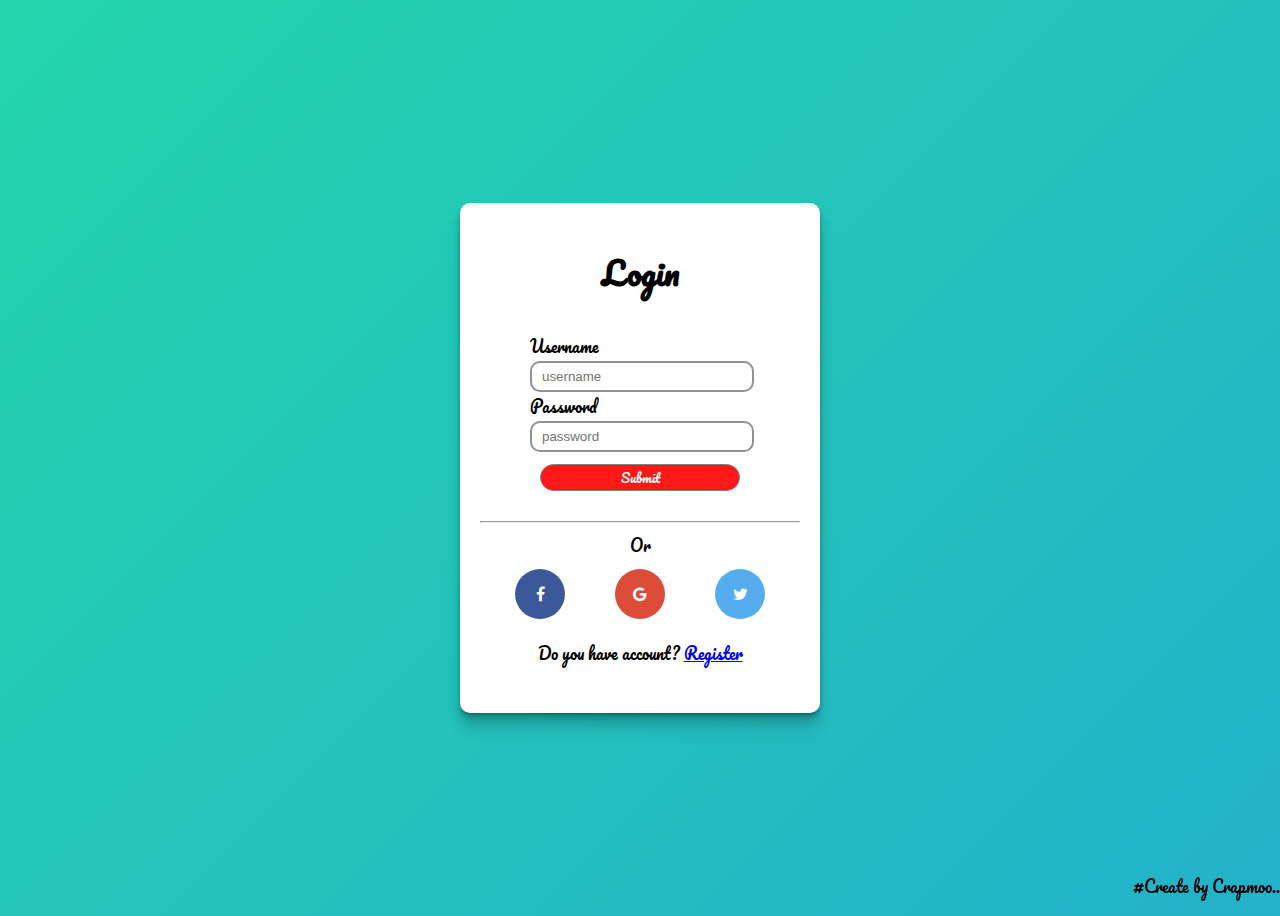
<file: index.html>
<!DOCTYPE html>
<html lang="en">

<head>
    <meta charset="UTF-8">
    <meta http-equiv="X-UA-Compatible" content="IE=edge">
    <meta name="viewport" content="width=device-width, initial-scale=1.0">
    <title>Login</title>
    <link rel="stylesheet" href="style.css">
    <link rel="stylesheet" href="https://cdnjs.cloudflare.com/ajax/libs/font-awesome/4.7.0/css/font-awesome.min.css">

</head>

<body>

    <div class="MainCon">
        <div class="loginContainer">
            <h1>Login</h1>
            <form id="data-login">
                <div class="formlogin">
                    <label>Username</label>
                    <input type="text" id="username" name="Username" placeholder="username">

                    <label>Password</label>
                    <input type="password" id="password" name="Password" placeholder="password">
                    <label id="wrong" class="wrongpasslabel"></label>
                </div>

                <button class="normal_button" type="submit">Submit</button>
            </form>
            <hr class="hrmargin">
            <label>Or</label>
            <div class="loginwithicon">
                <a href="https://www.facebook.com"><button class="fa fa-facebook"></button></a>
                <a href="https://www.google.com"><button class="fa fa-google"></button></a>
                <a href="https://twitter.com"><button class="fa fa-twitter"></button></a>
            </div>
            <div class="bottomlogin">
                <label>Do you have account?</label>
                <a href="register.html"><label>Register</label></a>
            </div>
            
        </div>
    </div>

    <div id="creadit">#Create by Crapmoo..</div>

</body>

</html>
</file>
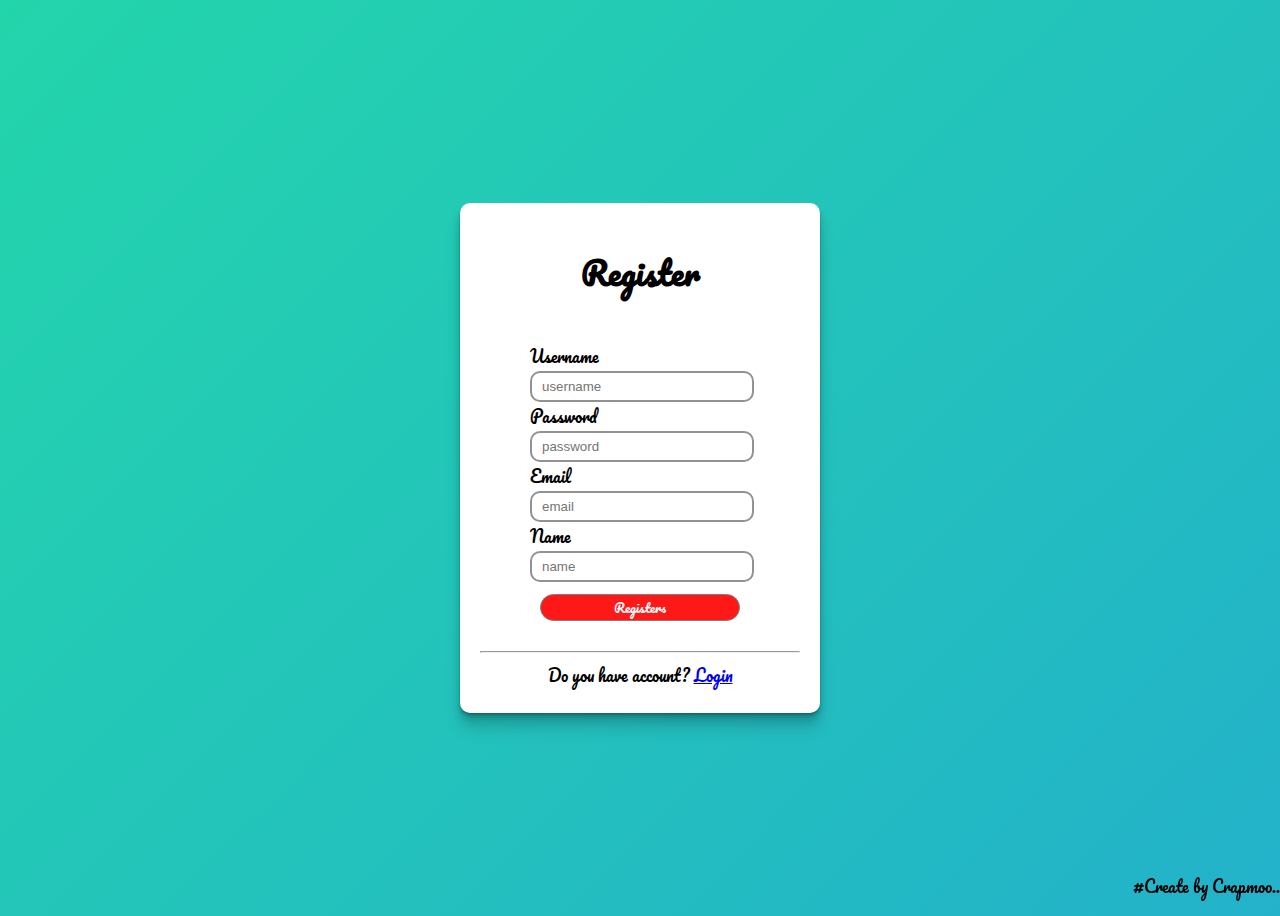
<file: register.html>
<!DOCTYPE html>
<html lang="en">

<head>
    <meta charset="UTF-8">
    <meta http-equiv="X-UA-Compatible" content="IE=edge">
    <meta name="viewport" content="width=device-width, initial-scale=1.0">
    <title>Home</title>
    <link rel="stylesheet" href="style.css">

</head>

<body>
    <div class="MainCon">
        <div class="loginContainer">
            <h1 id=>Register <p id="name"></p></h1>
            <form id="data-register">
                <div class="formregister">
                <label>Username</label>
                <input type="text" id="username" name="Username" placeholder="username">
                <label>Password</label>
                <input type="text" id="password" name="Password" placeholder="password">
                <label>Email</label>
                <input type="text" id="email" name="Email" placeholder="email">
                <label>Name</label>
                <input type="text" id="name" name="Name" placeholder="name">
            </div>
            
            <button class="normal_button">Registers</button>
            <hr class="hrmargin">
            <label>Do you have account?</label>
            <a href="index.html">Login</a>
            </form>
            
        </div>
    </div>

    <div id="creadit">#Create by Crapmoo..</div>

</body>

</html>
</file>
<file: style.css>
@import url('https://fonts.googleapis.com/css2?family=Pacifico&display=swap');
@import url("https://fonts.googleapis.com/css2?family=Poppins&display=swap");
@import url("https://fonts.googleapis.com/css2?family=Montserrat:wght@400;500;600;700&display=swap");
@import url('https://fonts.googleapis.com/css2?family=Alfa+Slab+One&display=swap');
@import url('https://fonts.googleapis.com/css2?family=Noto+Sans+Thai+Looped:wght@400;700&display=swap');

body , head{
    text-align: center;
    background: linear-gradient(-45deg, #ee7752, #e73c7e, #23a6d5, #23d5ab);
	background-size: 400% 400%;
	animation: gradient 15s ease infinite;
	height: 100vh;
    color: black;
    font-family: 'Pacifico', cursive;
}

@keyframes gradient {
	0% {
		background-position: 0% 50%;
	}
	50% {
		background-position: 100% 50%;
	}
	100% {
		background-position: 0% 50%;
	}
}

#creadit{
    position: fixed;
    bottom: 0;
    right: 0;
}

input{
    padding: 10px;
    border:2px solid rgb(146, 146, 146);
    border-radius: 10px;
    width: 200px;
    height: 7px;
}

.normal_button{
    color: white;
    font-family: 'Pacifico', cursive;
    background-color: rgb(255, 24, 24);
    border-radius: 20px ;
    width: 200px;
    border: 1px solid gray;
}
.normal_button:hover{
    background-color: rgb(212, 6, 6);
    transition: 0.5s;
}

.MainCon{
    width: 100%;
    height: 100%;
    border: 0px solid black;
    display: flex;
    align-items: center;
    justify-content: center;
}
.loginContainer{
    padding: 20px;
    height: 470px;
    width: 320px;
    background-color:white;
    border: 0px solid black;
    border-radius: 10px;
    box-shadow: 0 1px 1px rgba(0,0,0,0.12), 
                0 2px 2px rgba(0,0,0,0.12), 
                0 4px 4px rgba(0,0,0,0.12), 
                0 8px 8px rgba(0,0,0,0.12),
                0 16px 16px rgba(0,0,0,0.12);
                

}
.formlogin{
    margin: auto;
    padding: 10px;
    text-align: left;
    border: 0px solid black;
    width: 220px;
}

.formregister{
    margin: auto;
    padding: 10px;
    text-align: left;
    border: 0px solid black;
    width: 220px;
}

.loginwithicon{
    display: flex;
    justify-content: center;
    margin: auto;
    width: 300px;
    height: 50px;
    border: 0px solid black;
}

.wrongpasslabel{
    color: red;
}

.hrmargin{
    margin-top: 30px;
}

.circle-btn {
    margin: 20px;
    display:block;
    height: 50px;
    width: 50px;
    border-radius: 50%;
    border: 1px solid black;
  
}
.bottomlogin{
  margin-top: 30px;
}

.fa {
  margin-top: 10px;
    margin-left:  25px;
    margin-right: 25px;
    display:block;
    height: 50px;
    width: 50px;
    border-radius: 50%;
    border: 0px solid black;
  }
  
  .fa:hover {
      opacity: 0.7;
  }
  
  .fa-facebook {
    background: #3B5998;
    color: white;
  }
  
  .fa-twitter {
    background: #55ACEE;
    color: white;
  }
  
  .fa-google {
    background: #dd4b39;
    color: white;
  }
  
  .fa-linkedin {
    background: #007bb5;
    color: white;
  }
  
  .fa-youtube {
    background: #bb0000;
    color: white;
  }
  
  .fa-instagram {
    background: #125688;
    color: white;
  }
  
  .fa-pinterest {
    background: #cb2027;
    color: white;
  }
  
  .fa-snapchat-ghost {
    background: #fffc00;
    color: white;
    text-shadow: -1px 0 black, 0 1px black, 1px 0 black, 0 -1px black;
  }
  
  .fa-skype {
    background: #00aff0;
    color: white;
  }
  
  .fa-android {
    background: #a4c639;
    color: white;
  }
  
  .fa-dribbble {
    background: #ea4c89;
    color: white;
  }
  
  .fa-vimeo {
    background: #45bbff;
    color: white;
  }
  
  .fa-tumblr {
    background: #2c4762;
    color: white;
  }
  
  .fa-vine {
    background: #00b489;
    color: white;
  }
  
  .fa-foursquare {
    background: #45bbff;
    color: white;
  }
  
  .fa-stumbleupon {
    background: #eb4924;
    color: white;
  }
  
  .fa-flickr {
    background: #f40083;
    color: white;
  }
  
  .fa-yahoo {
    background: #430297;
    color: white;
  }
  
  .fa-soundcloud {
    background: #ff5500;
    color: white;
  }
  
  .fa-reddit {
    background: #ff5700;
    color: white;
  }
  
  .fa-rss {
    background: #ff6600;
    color: white;
  }
</file>
